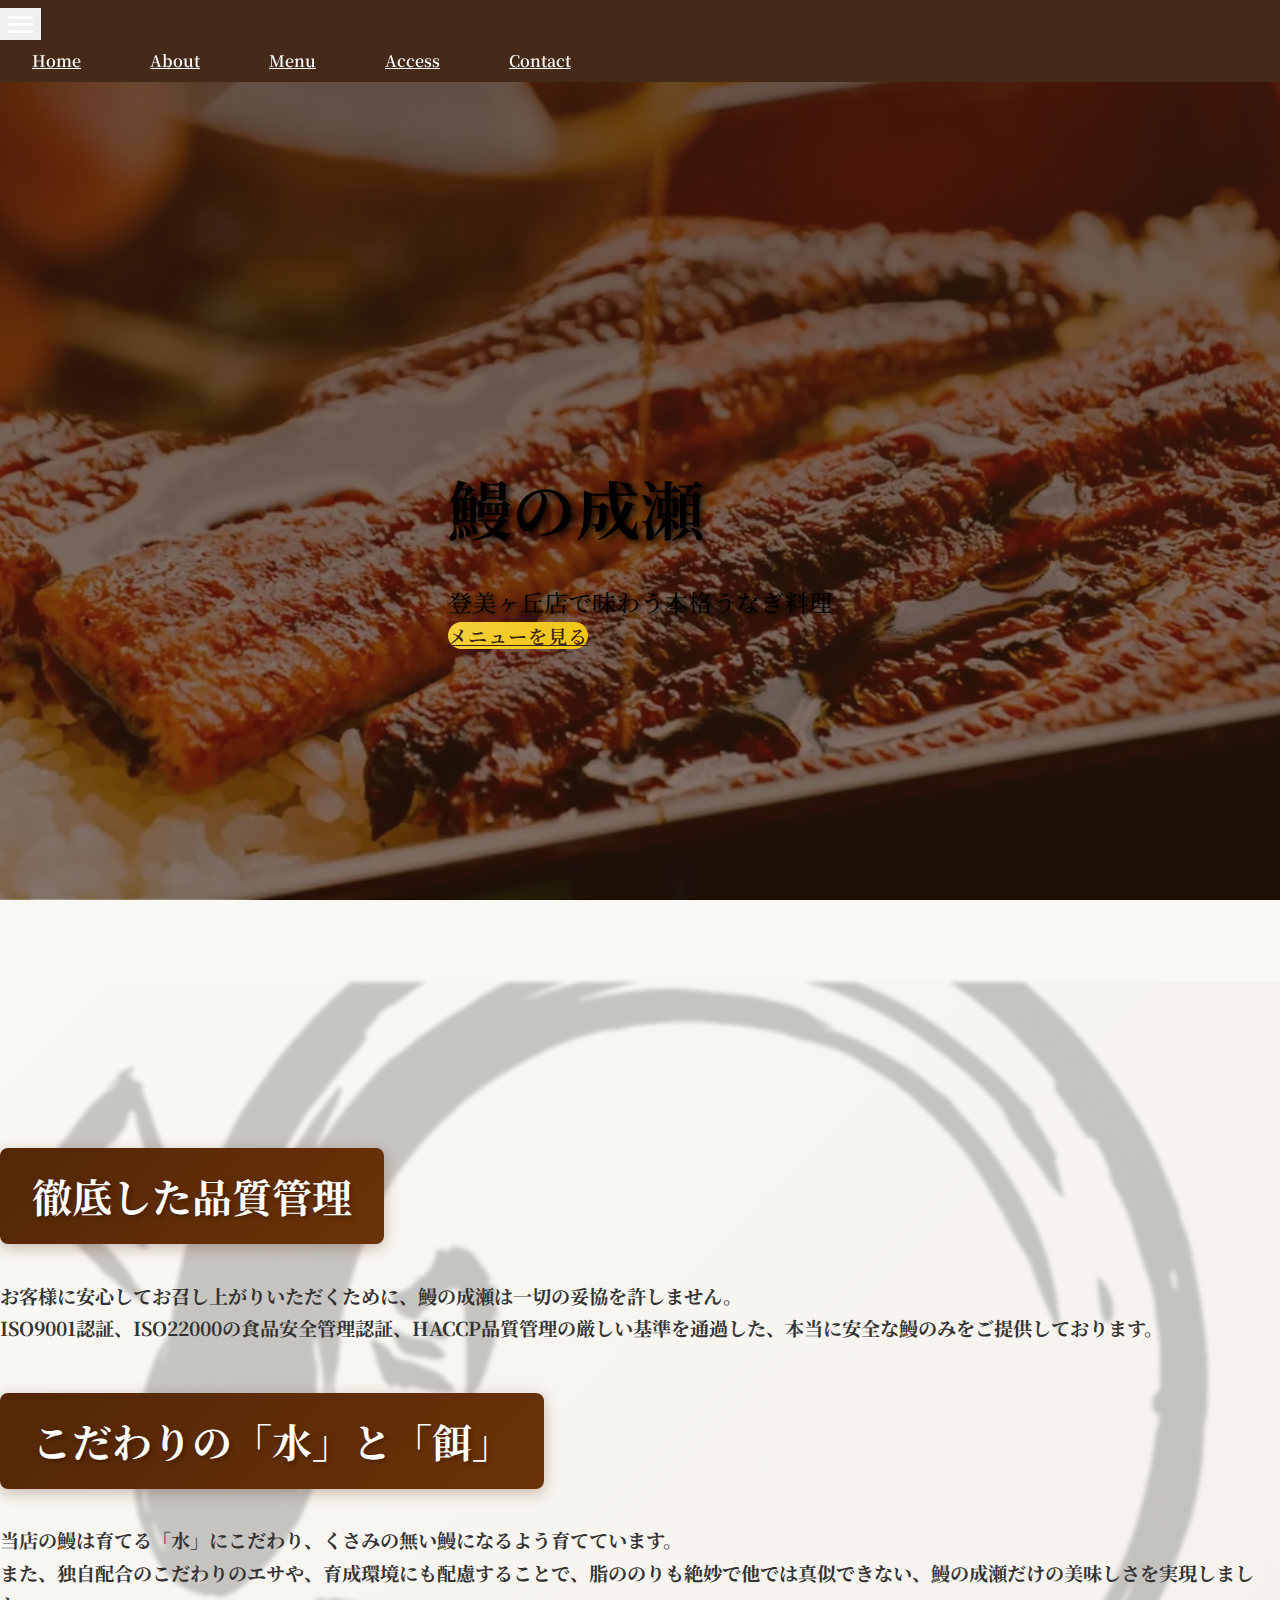
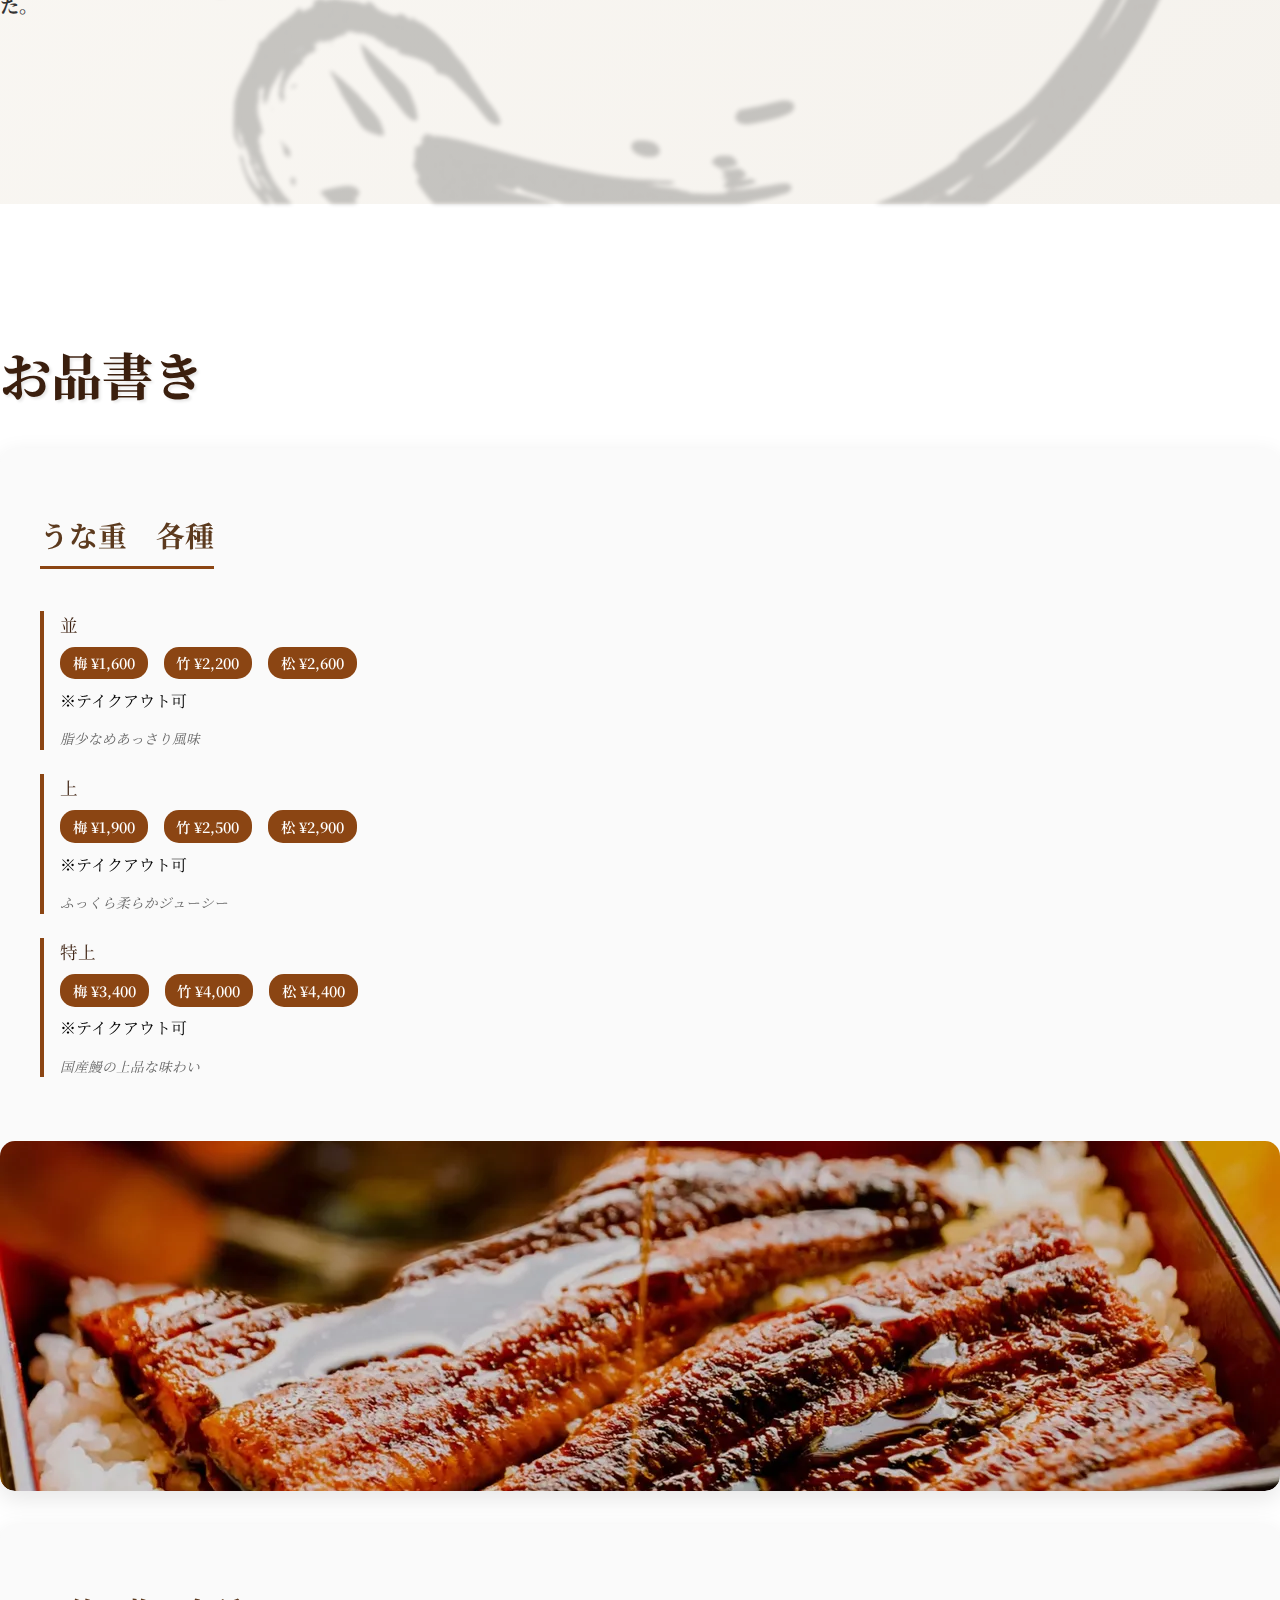
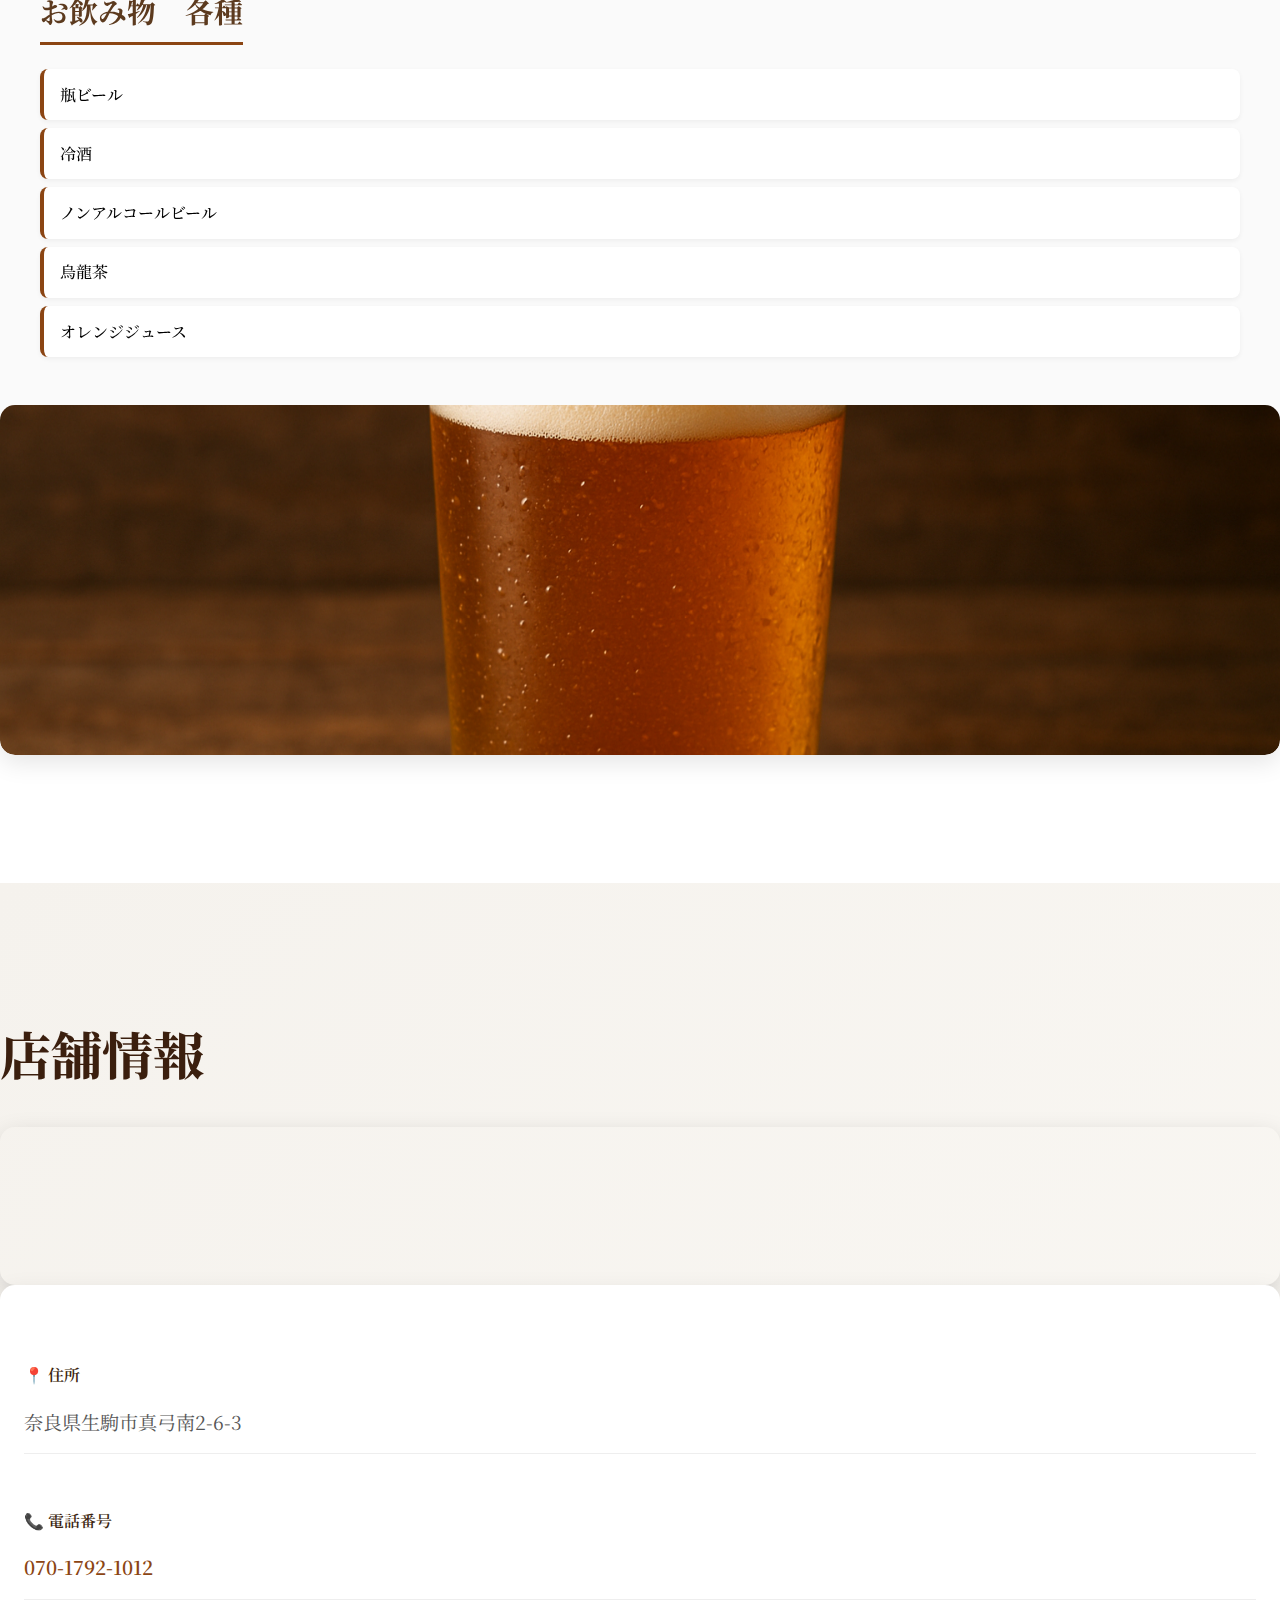
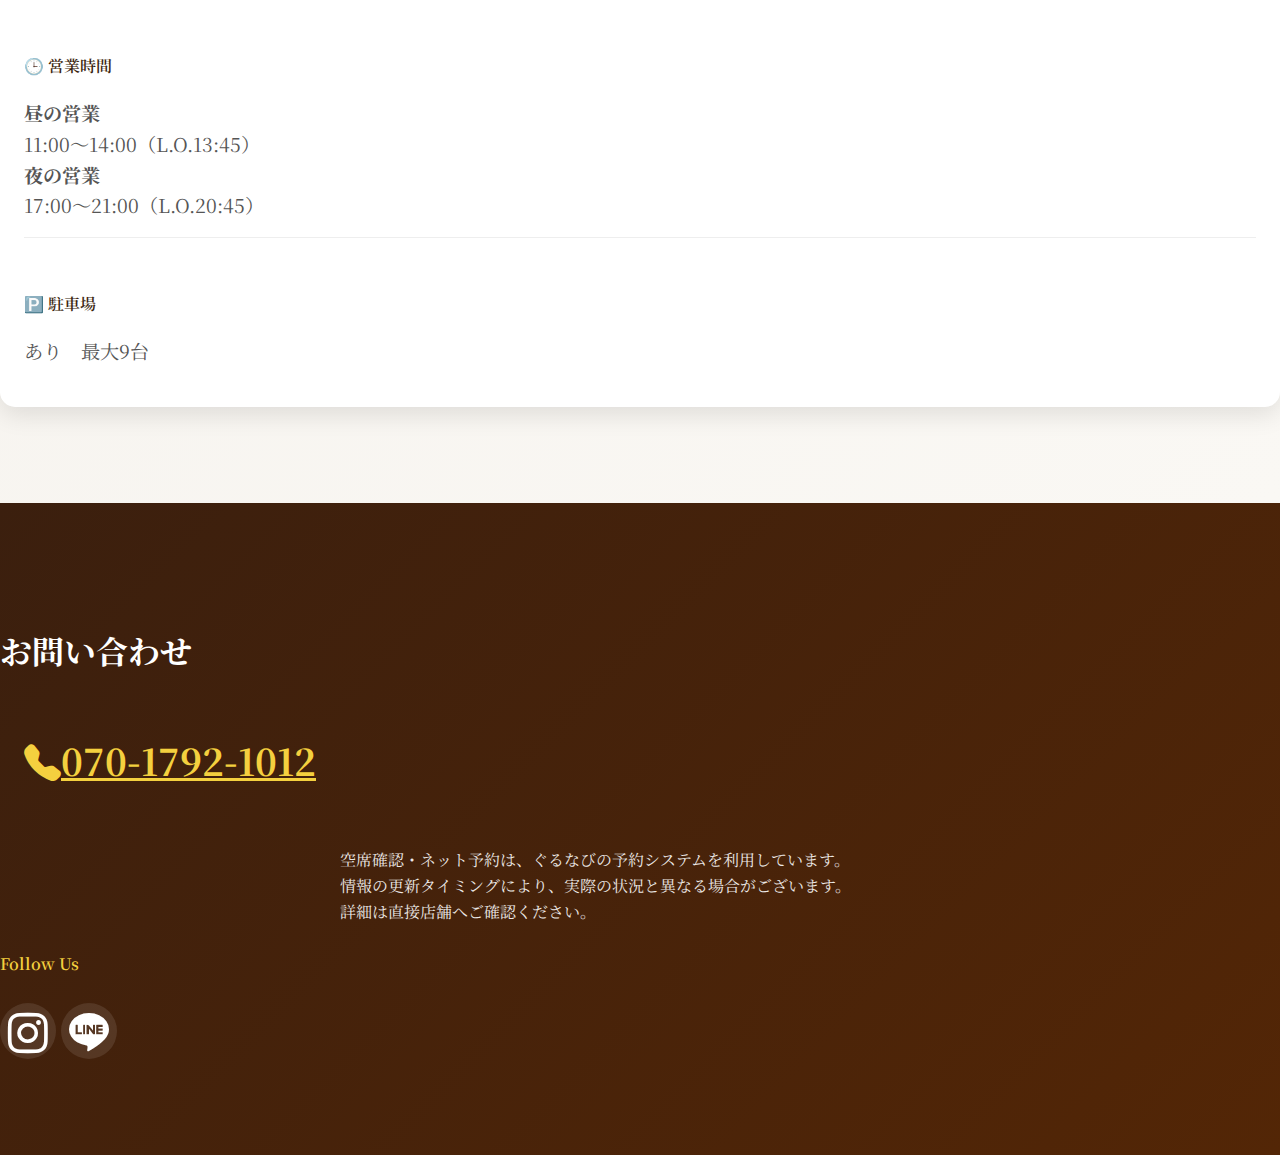
<file: index.html>
<!DOCTYPE html>
<html lang="ja">
<head>
    <meta charset="UTF-8">
    <meta name="viewport" content="width=device-width, initial-scale=1.0, viewport-fit=cover">
    <meta name="color-scheme" content="light">
    <meta name="theme-color" content="#faf8f4">
    <link href="https://cdn.jsdelivr.net/npm/bootstrap@5.3.0/dist/css/bootstrap.min.css" rel="stylesheet" integrity="sha384-9ndCyUaIbzAi2FUVXJi0CjmCapSmO7SnpJef0486qhLnuZ2cdeRhO02iuK6FUUVM" crossorigin="anonymous">
    <title>鰻の成瀬　登美ヶ丘店</title>
    <link rel="stylesheet" href="style.css">
    <link href="https://cdn.jsdelivr.net/npm/bootstrap-icons@1.10.5/font/bootstrap-icons.css" rel="stylesheet">
    <link href="https://fonts.googleapis.com/css2?family=Noto+Serif+JP:wght@400;600;700&display=swap" rel="stylesheet">
    <style>
        /* ダークモード完全無効化 */
        :root {
            color-scheme: light only !important;
        }
        
        html[data-bs-theme="dark"],
        html[data-theme="dark"] {
            color-scheme: light !important;
        }
        
        /* Bootstrap 5のダークモード無効化 */
        [data-bs-theme="dark"] {
            --bs-body-color: #333 !important;
            --bs-body-bg: #faf8f4 !important;
        }
    </style>
</head>
<body>

<!-- Navigation -->
<nav class="navbar navbar-expand-lg fixed-top custom-navbar">
    <div class="container">
        <!-- ブランド名（モバイルのみ表示） -->
        <a class="navbar-brand text-white fw-bold d-lg-none" href="#home"></a>
        
        <button class="navbar-toggler border-0" type="button" data-bs-toggle="collapse" data-bs-target="#navbarNavAltMarkup" aria-controls="navbarNavAltMarkup" aria-expanded="false" aria-label="Toggle navigation">
            <!-- カスタムハンバーガーアイコン -->
            <span class="navbar-toggler-icon-custom">
                <span></span>
                <span></span>
                <span></span>
            </span>
        </button>
        
        <div class="collapse navbar-collapse" id="navbarNavAltMarkup">
            <div class="navbar-nav mx-auto">
                <a class="nav-link" href="#home">Home</a>
                <a class="nav-link" href="#about">About</a>
                <a class="nav-link" href="#menu">Menu</a>
                <a class="nav-link" href="#access">Access</a>
                <a class="nav-link" href="#contact">Contact</a>
            </div>
        </div>
    </div>
</nav>

<!-- Hero Section - 完全全画面表示 -->
<div class="hero d-flex align-items-center" id="home">
    <!-- ナビゲーションオーバーレイ防止のためのスペーサー（透明） -->
    <div class="position-absolute top-0 start-0 w-100" style="height: 80px; z-index: -1;"></div>
    
    <div class="container text-center position-relative z-2">
        <h1 class="hero-title text-white mb-3">鰻の成瀬</h1>
        <p class="hero-subtitle text-white mb-4">登美ヶ丘店で味わう本格うなぎ料理</p>
        <div class="hero-cta">
            <a href="#menu" class="btn btn-warning btn-lg px-4 py-3 fs-5 fw-bold">メニューを見る</a>
        </div>
    </div>
</div>

<!-- About Section -->
<section id="about" class="section-padding">
    <div class="about-unagi-image"></div>
    <div class="container">
        <div class="row">
            <div class="col-lg-10 mx-auto text-center">
                <h1 class="about-title">徹底した品質管理</h1>
                <p class="about-text">お客様に安心してお召し上がりいただくために、鰻の成瀬は一切の妥協を許しません。<br>
                  ISO9001認証、ISO22000の食品安全管理認証、HACCP品質管理の厳しい基準を通過した、本当に安全な鰻のみをご提供しております。</p>
                
                <h1 class="about-title">こだわりの「水」と「餌」</h1>
                <p class="about-text">当店の鰻は育てる「水」にこだわり、くさみの無い鰻になるよう育てています。<br>
                  また、独自配合のこだわりのエサや、育成環境にも配慮することで、脂ののりも絶妙で他では真似できない、鰻の成瀬だけの美味しさを実現しました。</p>
            </div>
        </div>
    </div>
</section>

<!-- Menu Section -->
<section id="menu">
    <div class="container">
        <h1 class="menu-main-title text-center mb-5">お品書き</h1>

        <!-- うな重セクション -->
        <div class="menu-item mb-5">
            <div class="row g-0 align-items-center">
                <div class="col-lg-7">
                    <div class="menu-content p-4">
                        <h2 class="section-title">うな重　各種</h2>
                        <div class="menu-list">
                            <div class="menu-option mb-3">
                                <p class="menu-grade fw-bold">並</p>
                                <div class="price-row">
                                    <span class="menu-price">梅 ¥1,600</span>
                                    <span class="menu-price">竹 ¥2,200</span>
                                    <span class="menu-price">松 ¥2,600</span>
                                </div>
                                <small class="text-muted d-block mt-1">※テイクアウト可</small>
                                <p class="menu-description">脂少なめあっさり風味</p>
                            </div>
                            
                            <div class="menu-option mb-3">
                                <p class="menu-grade fw-bold">上</p>
                                <div class="price-row">
                                    <span class="menu-price">梅 ¥1,900</span>
                                    <span class="menu-price">竹 ¥2,500</span>
                                    <span class="menu-price">松 ¥2,900</span>
                                </div>
                                <small class="text-muted d-block mt-1">※テイクアウト可</small>
                                <p class="menu-description">ふっくら柔らかジューシー</p>
                            </div>
                            
                            <div class="menu-option mb-3">
                                <p class="menu-grade fw-bold">特上</p>
                                <div class="price-row">
                                    <span class="menu-price">梅 ¥3,400</span>
                                    <span class="menu-price">竹 ¥4,000</span>
                                    <span class="menu-price">松 ¥4,400</span>
                                </div>
                                <small class="text-muted d-block mt-1">※テイクアウト可</small>
                                <p class="menu-description">国産鰻の上品な味わい</p>
                            </div>
                        </div>
                    </div>
                </div>
                <div class="col-lg-5">
                    <div class="menu-image-container">
                        <img src="img/unaju.jpg" alt="うな重" class="menu-image">
                    </div>
                </div>
            </div>
        </div>

        <!-- お飲み物セクション -->
        <div class="menu-item">
            <div class="row g-0 align-items-center">
                <div class="col-lg-7 order-lg-2">
                    <div class="menu-content p-4">
                        <h2 class="section-title">お飲み物　各種</h2>
                        <div class="menu-list">
                            <div class="drink-item">瓶ビール</div>
                            <div class="drink-item">冷酒</div>
                            <div class="drink-item">ノンアルコールビール</div>
                            <div class="drink-item">烏龍茶</div>
                            <div class="drink-item">オレンジジュース</div>
                        </div>
                    </div>
                </div>
                <div class="col-lg-5 order-lg-1">
                    <div class="menu-image-container">
                        <img src="img/beer1.png" alt="ビール" class="menu-image">
                    </div>
                </div>
            </div>
        </div>
    </div>
</section>

<!-- Access Section -->
<section id="access">
    <div class="container">
        <h1 class="access-title text-center mb-5">店舗情報</h1>

        <div class="row g-4 justify-content-center">
            <div class="col-12 col-md-10 col-lg-7">
                <div class="map-container mx-auto responsive-box">
                   
                        <iframe 
                            src="https://www.google.com/maps/embed?pb=!1m18!1m12!1m3!1d3254.544654047266!2d135.73062131523143!3d34.71730738043162!2m3!1f0!2f0!3f0!3m2!1i1024!2i768!4f13.1!3m3!1m2!1s0x6001239ff5cd8a11%3A0x3b814bf88e3fff0f!2z6buE44Gu44KJ44GL44Gm44G_5YyX5rSl5a62IOOCq-ODvOOCuOOCt-ODsw!5e0!3m2!1sja!2sjp!4v1695029876543!5m2!1sja!2sjp"
                            style="border:0;" 
                            allowfullscreen="" 
                            loading="lazy" 
                            referrerpolicy="no-referrer-when-downgrade"
                            title="店舗所在地マップ">
                        </iframe>
                    
                </div>
            </div>

            <div class="col-12 col-md-10 col-lg-5 d-flex">
                <div class="info-card flex-grow-1 mx-auto responsive-box">
                    <div class="info-item">
                        <h6 class="info-label">📍 住所</h6>
                        <p class="info-content">奈良県生駒市真弓南2-6-3</p>
                    </div>

                    <div class="info-item">
                        <h6 class="info-label">📞 電話番号</h6>
                        <p class="info-content">
                            <a href="tel:07017921012" class="phone-link">070-1792-1012</a>
                        </p>
                    </div>

                    <div class="info-item">
                        <h6 class="info-label">🕒 営業時間</h6>
                        <p class="info-content">
                            <strong>昼の営業</strong><br>11:00〜14:00（L.O.13:45）<br>
                            <strong>夜の営業</strong><br>17:00〜21:00（L.O.20:45）
                        </p>
                    </div>

                    <div class="info-item">
                        <h6 class="info-label">🅿️ 駐車場</h6>
                        <p class="info-content">あり　最大9台</p>
                    </div>
                </div>
            </div>
        </div>
    </div>
</section>

<!-- Contact Section -->
<section id="contact">
    <div class="container text-center">
        <h2 class="contact-title mb-4">お問い合わせ</h2>

        <div class="contact-phone-container mb-4">
            <a href="tel:07017921012" class="contact-phone text-decoration-none">
                <i class="bi bi-telephone-fill me-2"></i>070-1792-1012
            </a>
        </div>

        <p class="contact-note text-center mb-5">
            空席確認・ネット予約は、ぐるなびの予約システムを利用しています。<br class="d-none d-md-block">
            情報の更新タイミングにより、実際の状況と異なる場合がございます。<br class="d-none d-md-block">
            詳細は直接店舗へご確認ください。
        </p>

        <div class="social-media">
            <h5 class="mb-4">Follow Us</h5>
            <div class="d-flex justify-content-center gap-3">
                <a href="https://www.instagram.com/unagi_naruse_tomigaoka/" target="_blank" class="social-link" aria-label="Instagram">
                    <i class="bi bi-instagram"></i>
                </a>
                <a href="https://page.line.me/969ihoez" target="_blank" class="social-link" aria-label="LINE">
                    <i class="bi bi-line"></i>
                </a>
            </div>
        </div>
    </div>
</section>

<script src="https://cdn.jsdelivr.net/npm/bootstrap@5.3.0/dist/js/bootstrap.bundle.min.js" integrity="sha384-geWF76RCwLtnZ8qwWowPQNguL3RmwHVBC9FhGdlKrxdiJJigb/j/68SIy3Te4Bkz" crossorigin="anonymous"></script>

<!-- モバイル全画面対応JavaScript -->
<script>
// ビューポート高さ調整（モバイル対応）
function setMobileVH() {
    const vh = window.innerHeight * 0.01;
    document.documentElement.style.setProperty('--vh', `${vh}px`);
    
    // ヒーローセクションの高さを直接設定
    const hero = document.querySelector('.hero');
    if (hero) {
        hero.style.height = `${window.innerHeight}px`;
    }
}

// ナビゲーション透明化制御
function handleNavbarTransparency() {
    const navbar = document.querySelector('.custom-navbar');
    const scrollTop = window.pageYOffset || document.documentElement.scrollTop;
    
    if (window.innerWidth <= 991) { // モバイルのみ
        if (scrollTop < 50) {
            navbar.classList.add('navbar-transparent');
        } else {
            navbar.classList.remove('navbar-transparent');
        }
    }
}

// 初期化
document.addEventListener('DOMContentLoaded', function() {
    setMobileVH();
    handleNavbarTransparency();
});

// イベントリスナー
window.addEventListener('resize', setMobileVH);
window.addEventListener('orientationchange', function() {
    setTimeout(setMobileVH, 100);
});
window.addEventListener('scroll', handleNavbarTransparency);

// スムーズスクロール（ナビゲーション高さ考慮なし）
document.querySelectorAll('a[href^="#"]').forEach(anchor => {
    anchor.addEventListener('click', function (e) {
        e.preventDefault();
        const target = document.querySelector(this.getAttribute('href'));
        if (target) {
            target.scrollIntoView({
                behavior: 'smooth',
                block: 'start'
            });
        }
    });
});

// iOS Safari用のアドレスバー処理
if (/iPad|iPhone|iPod/.test(navigator.userAgent)) {
    window.addEventListener('load', function() {
        setTimeout(setMobileVH, 500);
    });
    
    let resizeTimer;
    window.addEventListener('resize', function() {
        clearTimeout(resizeTimer);
        resizeTimer = setTimeout(setMobileVH, 100);
    });
}
</script>

</body>
</html>
</file>
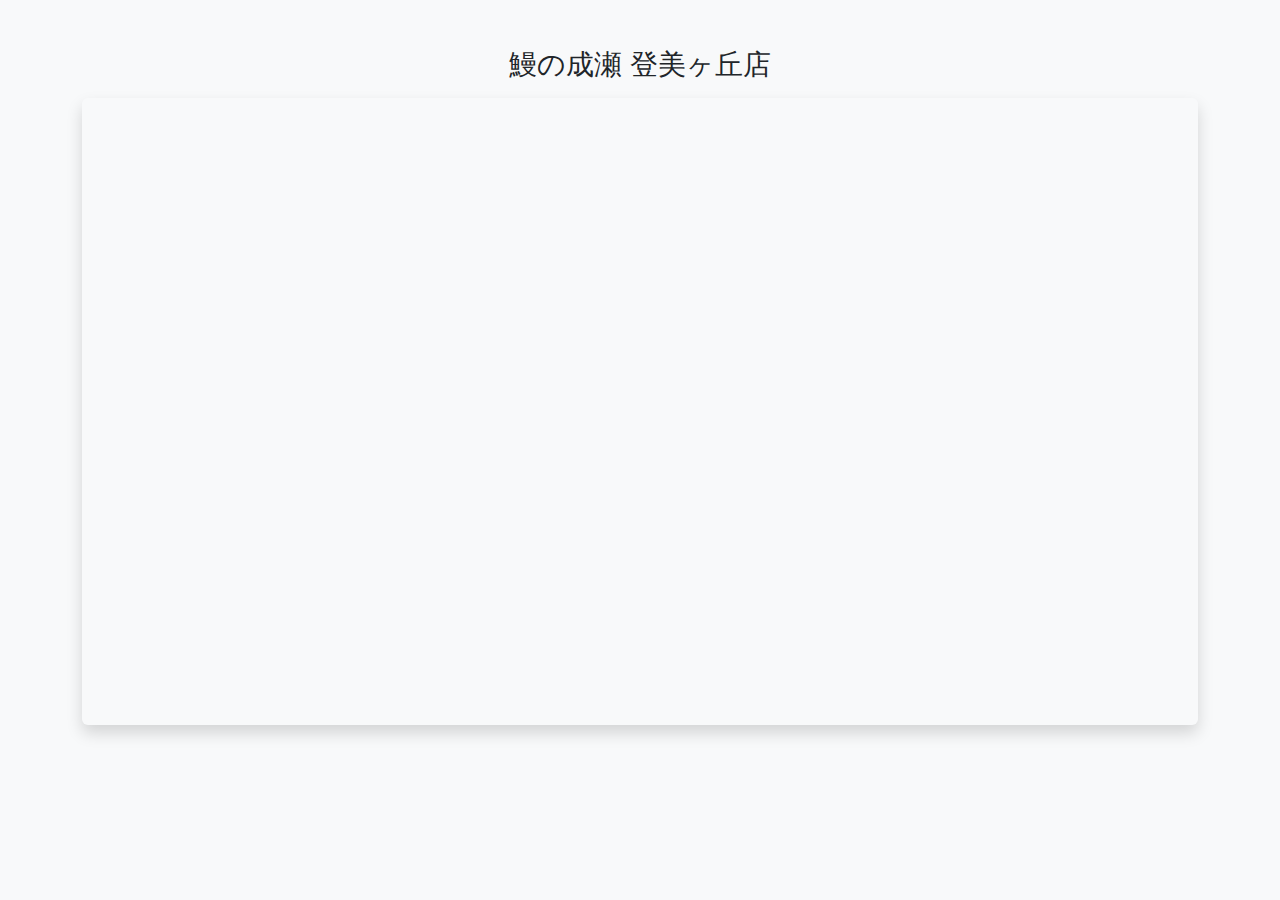
<file: map.html>
<!DOCTYPE html>
<html lang="ja">
<head>
  <meta charset="UTF-8" />
  <meta name="viewport" content="width=device-width, initial-scale=1" />
  <title>鰻の成瀬 登美ヶ丘店 — マップ</title>
  <link href="https://cdn.jsdelivr.net/npm/bootstrap@5.3.2/dist/css/bootstrap.min.css" rel="stylesheet" />
</head>
<body class="bg-light">
  <div class="container py-5">
    <h1 class="h3 mb-3 text-center">鰻の成瀬 登美ヶ丘店</h1>

    <!-- Responsive Google Map -->
    <div class="ratio ratio-16x9 shadow rounded overflow-hidden">
      <!-- Use coordinates from your URL; output=embed makes it embeddable -->
      <iframe
        src="https://www.google.com/maps?q=34.717303,135.7332016&z=17&hl=ja&output=embed"
        style="border:0;"
        allowfullscreen
        loading="lazy"
        referrerpolicy="no-referrer-when-downgrade">
      </iframe>
    </div>


  </div>
</body>
</html>
</file>
<file: style.css>
/* ===== MOBILE-FIRST RESPONSIVE DESIGN ===== */

/* Base Styles - Mobile First */
* {
    font-family: 'Noto Serif JP', serif;
    box-sizing: border-box;
}

body {
    font-size: 0.9rem; /* CHANGED: Smaller base font for mobile */
    background-color: #faf8f4;
    line-height: 1.6;
    margin: 0;
    padding: 0;
}

html {
    scroll-behavior: smooth;
}

/* CHANGED: Progressive font sizing for different screen sizes */
@media (min-width: 576px) {
    body { font-size: 1rem; }
}

@media (min-width: 768px) {
    body { font-size: 1.1rem; }
}

@media (min-width: 992px) {
    body { font-size: 1.2rem; }
}

/* ===== NAVIGATION ===== */
.custom-navbar {
    background: rgba(59, 31, 14, 0.95) !important;
    backdrop-filter: blur(10px);
    box-shadow: 0 2px 15px rgba(0,0,0,0.2);
    transition: all 0.3s ease;
    padding: 0.5rem 0; /* CHANGED: Reduced padding for mobile */
}

/* CHANGED: Custom hamburger menu for better mobile experience */
.navbar-toggler {
    border: none !important;
    padding: 4px 8px;
}

.navbar-toggler:focus {
    box-shadow: none;
}

.navbar-toggler-icon-custom {
    display: block;
    width: 25px;
    height: 20px;
    position: relative;
}

.navbar-toggler-icon-custom span {
    display: block;
    height: 3px;
    width: 100%;
    background-color: #fff;
    margin: 4px 0;
    transition: all 0.3s ease;
    border-radius: 2px;
}

/* Hamburger animation */
.navbar-toggler[aria-expanded="true"] .navbar-toggler-icon-custom span:nth-child(1) {
    transform: rotate(45deg) translate(5px, 5px);
}

.navbar-toggler[aria-expanded="true"] .navbar-toggler-icon-custom span:nth-child(2) {
    opacity: 0;
}

.navbar-toggler[aria-expanded="true"] .navbar-toggler-icon-custom span:nth-child(3) {
    transform: rotate(-45deg) translate(7px, -6px);
}

/* CHANGED: Mobile-optimized navigation links */
.navbar .nav-link {
    color: #fff !important;
    font-size: 1rem;
    font-weight: 600;
    padding: 0.8rem 1rem !important;
    transition: all 0.3s ease;
    text-align: center;
    border-bottom: 1px solid rgba(255,255,255,0.1);
}

.navbar .nav-link:hover {
    color: #f4d03f !important;
    background-color: rgba(244, 208, 63, 0.1);
    transform: translateY(-2px);
}

.navbar .nav-link:last-child {
    border-bottom: none;
}

/* CHANGED: Better mobile navbar collapse behavior */
.navbar-collapse {
    background: rgba(59, 31, 14, 0.98);
    border-radius: 0 0 15px 15px;
    margin-top: 0.5rem;
    padding: 1rem 0;
}

/* Desktop navigation adjustments */
@media (min-width: 992px) {
    .navbar .nav-link {
        padding: 0.5rem 1.5rem !important;
        margin: 0 0.5rem;
        border-bottom: none;
        border-radius: 25px;
    }
    
    .navbar-collapse {
        background: transparent;
        border-radius: 0;
        margin-top: 0;
        padding: 0;
    }
}

/* ===== HERO SECTION ===== */
:root {
  --navbar-height: 56px; /* 必要なら実際のnavbarの高さに調整 */
}

.hero {
  height: calc(100dvh - var(--navbar-height));
  display: flex;
  align-items: center;
  justify-content: center;
  box-sizing: border-box;

  background-color: #faf8f4; /* フォールバック用背景色 */
  background-image:
    linear-gradient(rgba(59, 31, 14, 0.7), rgba(59, 31, 14, 0.5)),
    url("img/unaju.jpg"); /* ← .jpg に修正 */
  background-size: cover;
  background-position: center;
  background-repeat: no-repeat;
}

@media (min-width: 992px) {
  .hero {
    height: 100vh; /* ← ナビバー込みで全画面 */
  }
}



.hero-title {
    font-size: 2.5rem; /* CHANGED: Smaller for mobile */
    font-weight: 700;
    text-shadow: 3px 3px 6px rgba(0,0,0,0.8);
    margin-bottom: 1rem;
    animation: fadeInUp 1s ease-out;
}

.hero-subtitle {
    font-size: 1rem; /* CHANGED: Smaller subtitle for mobile */
    text-shadow: 2px 2px 4px rgba(0,0,0,0.8);
    margin-bottom: 0;
}

/* Progressive sizing for hero text */
@media (min-width: 576px) {
    .hero-title { font-size: 3rem; }
    .hero-subtitle { font-size: 1.1rem; }
}

@media (min-width: 768px) {
    .hero-title { font-size: 3.5rem; }
    .hero-subtitle { font-size: 1.3rem; }
}

@media (min-width: 992px) {
    .hero {
        background-attachment: fixed; /* Enable parallax on desktop */
    }
    .hero-title { font-size: 4rem; }
    .hero-subtitle { font-size: 1.5rem; }
}

/* CHANGED: Added fade-in animation */
@keyframes fadeInUp {
    from {
        opacity: 0;
        transform: translateY(30px);
    }
    to {
        opacity: 1;
        transform: translateY(0);
    }
}

/* ===== SECTIONS ===== */
section {
    padding: 3rem 0; /* CHANGED: Reduced padding for mobile */
}

@media (min-width: 768px) {
    section { padding: 5rem 0; }
}

@media (min-width: 992px) {
    section { padding: 6rem 0; }
}

/* ===== ABOUT SECTION ===== */
#about {
    background: linear-gradient(135deg, #faf8f4 0%, #f5f2ed 100%);
    position: relative;
    z-index: 0;
}

.section-padding {
  padding-top: 150px;
  padding-bottom: 150px;
}

.about-title {
    background: linear-gradient(135deg, #532606, #6b3208);
    color: #ffffff;
    font-size: 1.3rem; /* CHANGED: Smaller for mobile */
    font-weight: bold;
    padding: 0.8rem 1.2rem; /* CHANGED: Reduced padding */
    display: inline-block;
    margin: 1rem 0;
    border-radius: 8px;
    box-shadow: 0 4px 15px rgba(83, 38, 6, 0.3);
    text-shadow: 2px 2px 4px rgba(0,0,0,0.3);
    position: relative;
    z-index: 5;
}

.about-text {
    font-size: 0.99rem; /* CHANGED: Smaller text for mobile */
    font-weight: bold;
    width: auto;
    line-height: 1.7;
    margin-bottom: 2rem;
    color: #333;
    position: relative;
    z-index: 5;
}

/* Progressive sizing for about section */
@media (min-width: 576px) {
    .about-title { font-size: 1.5rem; }
    .about-text { font-size: 1rem; }
}

@media (min-width: 768px) {
    .about-title { 
        font-size: 2rem; 
        padding: 1rem 2rem; 
    }
    .about-text { font-size: 1.1rem; }
}

@media (min-width: 992px) {
    .about-title { font-size: 2.5rem; }
    .about-text { font-size: 1.2rem; }
}



/* === ABOUTセクション: 円形画像の装飾 === */
.about-unagi-image {
    position: absolute;
    top: 0;
    left: 0;
    width: 100%;
    height:100%;
    background-image: url('img/u-chat.png');
    background-size: cover;
    background-position: center;
    z-index: 1;
    opacity: 0.2; 
    filter: blur(2px);
}

@media (max-width: 768px) {
  .about-unagi-image {
    display: none;
  }
}

/* ===== MENU SECTION ===== */
#menu {
    background: #fff;
}

.menu-main-title {
    font-size: 2rem; /* CHANGED: Smaller for mobile */
    font-weight: 800;
    color: #3b1f0e;
    text-shadow: 2px 2px 3px rgba(0, 0, 0, 0.1);
    margin-bottom: 2rem;
}

@media (min-width: 576px) {
    .menu-main-title { font-size: 2.3rem; }
}

@media (min-width: 768px) {
    .menu-main-title { font-size: 2.8rem; }
}

@media (min-width: 992px) {
    .menu-main-title { font-size: 3.2rem; }
}

/* CHANGED: Improved menu item layout */
.menu-item {
    background: #fafafa;
    border-radius: 15px;
    overflow: hidden;
    margin-bottom: 2rem;
    box-shadow: 0 8px 25px rgba(0,0,0,0.1);
    transition: transform 0.3s ease, box-shadow 0.3s ease;
}

.menu-item:hover {
    transform: translateY(-5px);
    box-shadow: 0 12px 35px rgba(0,0,0,0.15);
}

.menu-content {
    padding: 2rem 1.5rem; /* CHANGED: Better mobile padding */
}

@media (min-width: 768px) {
    .menu-content { padding: 2.5rem; }
}

.section-title {
    border-bottom: 3px solid #8B4513;
    padding-bottom: 0.5rem;
    display: inline-block;
    margin-bottom: 1.5rem;
    color: #5c3a1e;
    font-size: 1.2rem; /* CHANGED: Smaller for mobile */
    font-weight: 700;
}

@media (min-width: 576px) {
    .section-title { font-size: 1.4rem; }
}

@media (min-width: 768px) {
    .section-title { font-size: 1.6rem; }
}

@media (min-width: 992px) {
    .section-title { font-size: 1.8rem; }
}

/* CHANGED: New menu layout structure */
.menu-option {
    border-left: 4px solid #8B4513;
    padding-left: 1rem;
    margin-bottom: 1.5rem;
}

.menu-grade {
    font-size: 1.1rem;
    color: #3b1f0e;
    margin-bottom: 0.5rem;
}

.price-row {
    display: flex;
    flex-wrap: wrap;
    gap: 0.5rem;
    margin-bottom: 0.3rem;
}

@media (min-width: 576px) {
    .price-row {
        gap: 1rem;
    }
}

.menu-price {
    background: #8B4513;
    color: white;
    padding: 0.3rem 0.8rem;
    border-radius: 15px;
    font-size: 0.85rem;
    font-weight: 600;
}

@media (min-width: 576px) {
    .menu-price { font-size: 0.9rem; }
}

.menu-description {
    color: #666;
    font-style: italic;
    font-size: 0.85rem;
}

/* CHANGED: Improved drink items layout */
.drink-item {
    background: white;
    padding: 0.8rem 1rem;
    margin-bottom: 0.5rem;
    border-radius: 8px;
    border-left: 4px solid #8B4513;
    font-size: 1rem;
    font-weight: 500;
    box-shadow: 0 2px 5px rgba(0,0,0,0.05);
}

/* CHANGED: Better responsive image handling */
.menu-image-container {
    height: 250px; /* CHANGED: Fixed height for mobile */
    overflow: hidden;
    border-radius: 15px;
    margin: 1rem 0;
}

@media (min-width: 768px) {
    .menu-image-container {
        height: 300px;
        margin: 0;
    }
}

@media (min-width: 992px) {
    .menu-image-container {
        height: 350px;
    }
}

.menu-image {
    width: 100%;
    height: 100%;
    object-fit: cover;
}

/* ===== ACCESS SECTION ===== */
#access {
    background: linear-gradient(135deg, #f5f2ed 0%, #faf8f4 100%);
}

.access-title {
    font-size: 2rem; /* CHANGED: Smaller for mobile */
    font-weight: 800;
    color: #3b1f0e;
    margin-bottom: 2rem;
}

@media (min-width: 576px) {
    .access-title { font-size: 2.3rem; }
}

@media (min-width: 768px) {
    .access-title { font-size: 2.8rem; }
}

@media (min-width: 992px) {
    .access-title { font-size: 3.2rem; }
}

/* CHANGED: Improved map container */
.map-container {
  border-radius: 15px;
  overflow: hidden;
  box-shadow: 0 8px 25px rgba(0,0,0,0.15);
  margin-bottom: 2rem;
  height: 100%; /* モバイル */
}

.map-container iframe {
  width: 100%;
  height: 100%;
  border: 0;
}

@media (min-width: 768px) {
  .map-container {
    margin-bottom: 0;
    height: 100%; /* タブレット以上 */
  }
}


/* CHANGED: Better info card design */
.info-card {
    background: white;
    border-radius: 15px;
    padding: 1.5rem;
    box-shadow: 0 8px 25px rgba(0,0,0,0.1);
    height: 100%;
}

.info-item {
    padding: 1rem 0;
    border-bottom: 1px solid #eee;
}

.info-item:last-child {
    border-bottom: none;
}

.info-label {
    font-weight: 600;
    color: #3b1f0e;
    margin-bottom: 0.5rem;
    font-size: 1rem;
}

.info-content {
    color: #555;
    margin-bottom: 0;
    line-height: 1.6;
}

/* CHANGED: Clickable phone number styling */
.phone-link {
    color: #8B4513;
    text-decoration: none;
    font-weight: 600;
}

/* ===== CONTACT SECTION ===== */
#contact {
    background: linear-gradient(135deg, #3b1f0e, #532606);
    color: white;
}

.contact-title {
    font-size: 1.5rem; /* CHANGED: Smaller for mobile */
    margin-bottom: 1rem;
}

@media (min-width: 576px) {
    .contact-title { font-size: 1.8rem; }
}

@media (min-width: 768px) {
    .contact-title { font-size: 2rem; }
}

/* CHANGED: Improved contact phone styling */
.contact-phone-container {
    padding: 1.5rem;
    margin: 2rem 0;
}

.contact-phone {
    color: #f4d03f;
    font-size: 1.3rem; /* CHANGED: Smaller for mobile */
    font-weight: bold;
}

@media (min-width: 576px) {
    .contact-phone { font-size: 1.6rem; }
}

@media (min-width: 768px) {
    .contact-phone { font-size: 2rem; }
}

@media (min-width: 992px) {
    .contact-phone { font-size: 2.3rem; }
}

/* CHANGED: Improved contact note readability */
.contact-note {
    font-size: 0.85rem;
    line-height: 1.6;
    opacity: 0.9;
    max-width: 600px;
    margin: 0 auto;
}

@media (min-width: 576px) {
    .contact-note { font-size: 0.9rem; }
}

@media (min-width: 768px) {
    .contact-note { font-size: 1rem; }
}

/* CHANGED: Better social media section */
.social-media h5 {
    color: #f4d03f;
    font-weight: 600;
}

.social-link {
    color: white;
    font-size: 2rem;
    transition: all 0.3s ease;
    text-decoration: none;
    display: inline-flex; /* 中央揃えも視野に */
    justify-content: center;
    align-items: center;
    width: 3.5rem;
    height: 3.5rem;
    border-radius: 50%;
    background: rgba(255, 255, 255, 0.1);
}


.social-link:hover {
    color: #f4d03f;
    transform: translateY(-3px);
    background: rgba(244, 208, 63, 0.2);
    box-shadow: 0 5px 15px rgba(244, 208, 63, 0.3);
}

@media (min-width: 576px) {
    .social-link { font-size: 2.2rem; }
}

@media (min-width: 768px) {
    .social-link { font-size: 2.5rem; }
}

/* ===== UTILITY CLASSES ===== */

/* CHANGED: Better button styling */
.btn-warning {
    background: linear-gradient(135deg, #f4d03f, #f1c40f);
    border: none;
    color: #3b1f0e;
    font-weight: 600;
    border-radius: 25px;
    transition: all 0.3s ease;
    text-transform: uppercase;
    letter-spacing: 1px;
}

.btn-warning:hover {
    background: linear-gradient(135deg, #f1c40f, #f39c12);
    transform: translateY(-2px);
    box-shadow: 0 8px 20px rgba(241, 196, 15, 0.4);
    color: #3b1f0e;
}

/* CHANGED: Smooth scrolling improvements */
html {
    scroll-padding-top: 80px; /* Account for fixed navbar */
}

/* CHANGED: Better focus states for accessibility */
.nav-link:focus,
.btn:focus,
.social-link:focus,
.phone-link:focus,
.contact-phone:focus {
    outline: 2px solid #f4d03f;
    outline-offset: 2px;
}

/* CHANGED: Loading states and performance improvements */
img {
    max-width: 100%;
    height: auto;
    padding: lazy;
}

/* CHANGED: Improved contrast and readability */
@media (prefers-reduced-motion: reduce) {
    * {
        animation-duration: 0.01ms !important;
        animation-iteration-count: 1 !important;
        transition-duration: 0.01ms !important;
        scroll-behavior: auto !important;
    }
}

/* CHANGED: High contrast mode support */
@media (prefers-contrast: high) {
    .hero {
        background: linear-gradient(rgba(0, 0, 0, 0.8), rgba(0, 0, 0, 0.6)),
                   url('img/unaju.jpg') center/cover;
    }
    
    .about-title {
        background: #000;
        color: #fff;
        border: 2px solid #fff;
    }
}

/* CHANGED: Print styles */
@media print {
    .navbar, .social-media {
        display: none !important;
    }
    
    .hero {
        min-height: 300px;
        background: #f5f5f5 !important;
        color: #000 !important;
    }
    
    section {
        padding: 1rem 0;
        break-inside: avoid;
    }
}

/* ===== PERFORMANCE OPTIMIZATIONS ===== */

/* CHANGED: GPU acceleration for smooth animations */
.menu-item,
.social-link,
.contact-phone,
.nav-link,
.menu-image {
    transform: translateZ(0);
    will-change: transform;
}

/* CHANGED: Reduce paint operations */
.navbar,
.hero,
.menu-item {
    contain: layout;
}

/* ===== ADDITIONAL MOBILE IMPROVEMENTS ===== */

/* CHANGED: Better touch targets for mobile */
@media (max-width: 767px) {
    .nav-link,
    .social-link,
    .contact-phone,
    .btn {
        min-height: 44px;
        min-width: 44px;
    }
}

/* CHANGED: Improved scrolling on iOS */
body {
    -webkit-overflow-scrolling: touch;
}

/* CHANGED: Fix viewport issues on mobile browsers */
@supports (-webkit-touch-callout: none) {
    .hero {
        min-height: -webkit-fill-available;
    }
}
</file>
